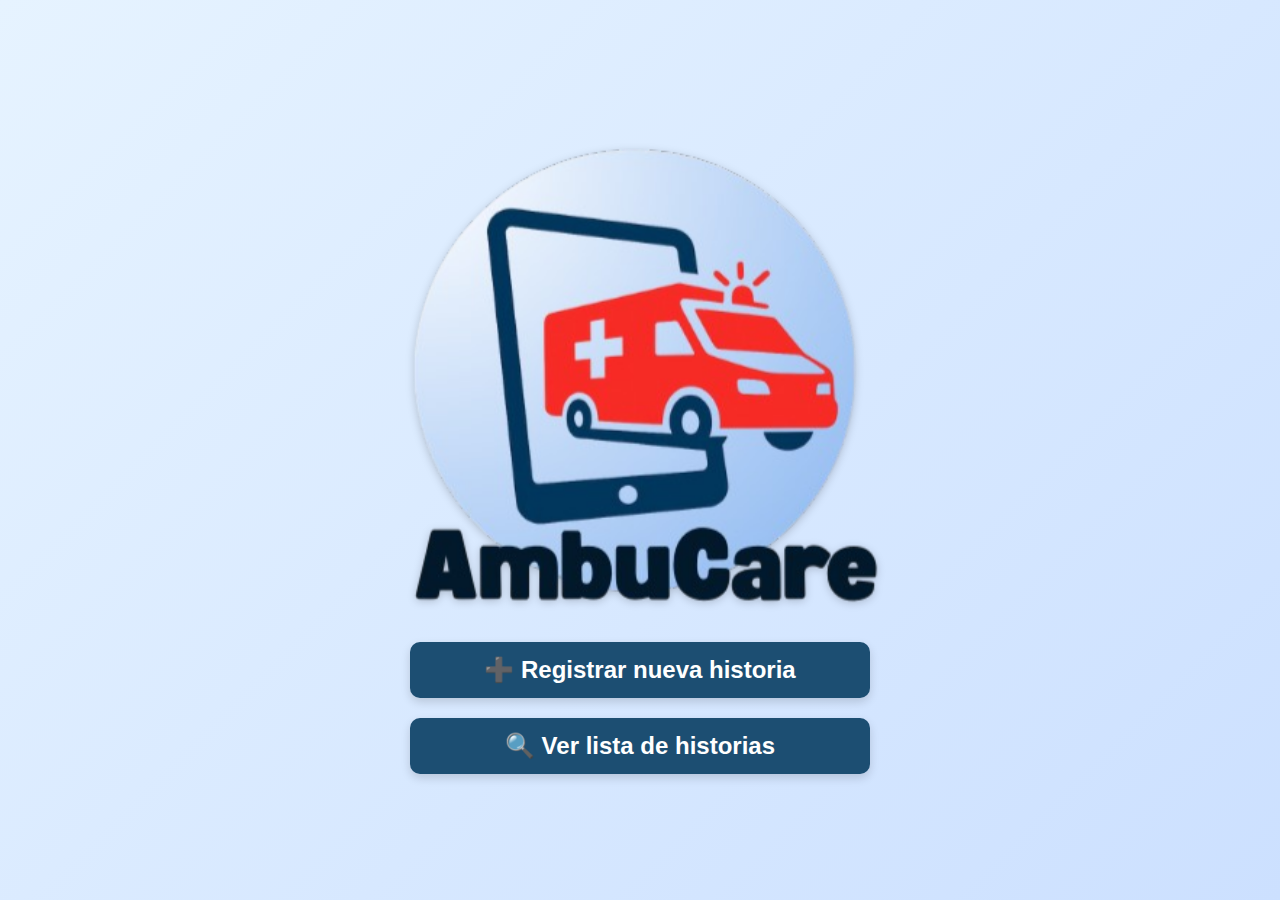
<file: index.html>
<!DOCTYPE html>
<html lang="es">
<head>
  <meta charset="UTF-8">
  <meta name="viewport" content="width=device-width, initial-scale=1.0">
  <title>AmbuCare | Inicio</title>
  <link rel="stylesheet" href="css/styles.css">
</head>
<body class="inicio-body">
  <main class="inicio-container">
    <img src="img/logo.png" alt="Logo AmbuCare" class="inicio-logo">
    

    <div class="inicio-botones">
      <button id="btnRegistrarHistoria">➕ Registrar nueva historia</button>
      <div id="mensaje-flotante"></div>
      <!-- Modal sencillo -->
<div id="opcionesModal" class="modal">
  <div class="modal-content">
    <h2>¿Cómo deseas registrar la historia?</h2>
    <button id="manualBtn">Registro Manual</button>
    <button id="iaBtn">Registro con IA</button>
    <button id="cerrarModal">Cancelar</button>
  </div>
</div>
      <button onclick="window.location.href='lista.html'">🔍 Ver lista de historias</button>
    </div>
  </main>
  <script src="js/index.js" type="module"></script>
</body>
</html>
</file>
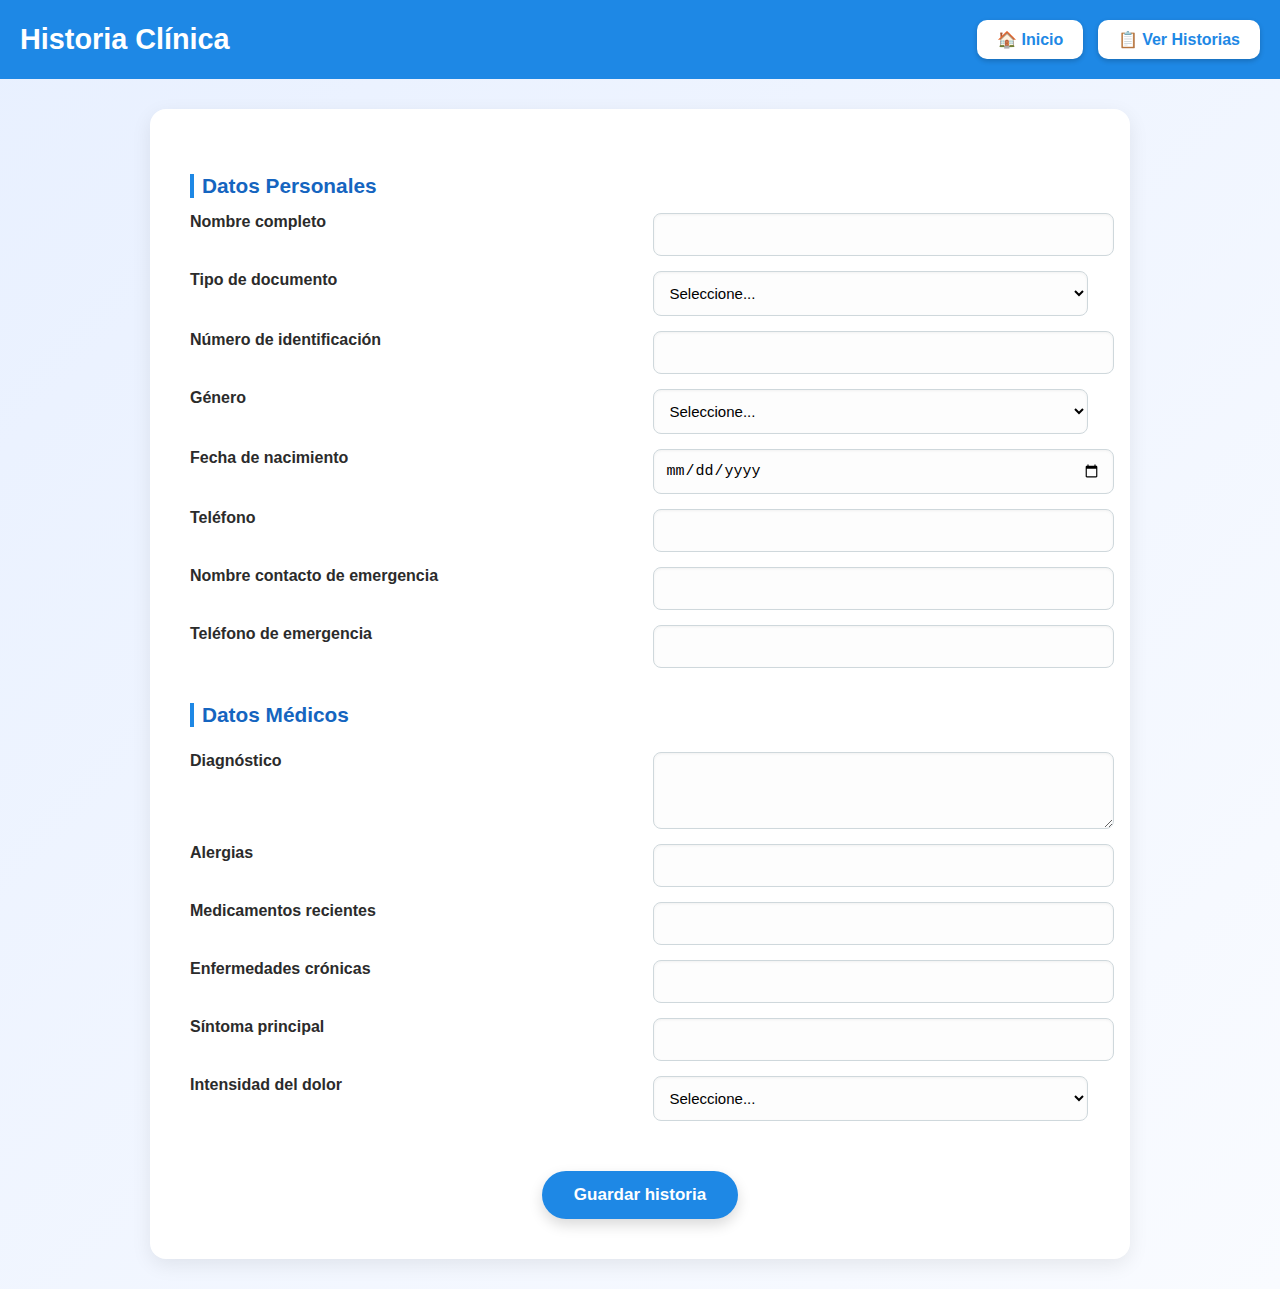
<file: historia.html>
<!DOCTYPE html>
<html lang="es">
<head>
  <meta charset="UTF-8">
  <meta name="viewport" content="width=device-width, initial-scale=1.0">
  <title>Historia Clínica</title>
  <link rel="stylesheet" href="css/styles.css">
  
</head>
<body class="historia-body">
  <header class="historia-header">
    <h1>Historia Clínica</h1>
    <nav>
      <button onclick="window.location.href='index.html'">🏠 Inicio</button>
      <button onclick="window.location.href='lista.html'">📋 Ver Historias</button>
    </nav>
  </header>

  <main class="historia-main">
    <section class="form-section">
      <h2>Datos Personales</h2>
      <form id="form-historia">
        <div class="form-grid">

  <label>Nombre completo</label>
  <input type="text" id="nombre" name="nombre">

  <label>Tipo de documento</label>
  <select id="tipoDoc" name="tipoDoc" required>
    <option value="">Seleccione...</option>
    <option value="CC">Cédula de ciudadanía (CC)</option>
    <option value="TI">Tarjeta de identidad (TI)</option>
    <option value="CE">Cédula de extranjería (CE)</option>
    <option value="PAS">Pasaporte</option>
  </select>

  <label>Número de identificación</label>
  <input type="text" id="documento" name="documento">

  <label>Género</label>
  <select id="genero" name="genero" required>
    <option value="">Seleccione...</option>
    <option value="Masculino">Masculino</option>
    <option value="Femenino">Femenino</option>
    <option value="Otro">Otro</option>
  </select>

  <label>Fecha de nacimiento</label>
  <input type="date" id="nacimiento" name="nacimiento">

  <label>Teléfono</label>
  <input type="tel" id="telefono" name="telefono">

  <label>Nombre contacto de emergencia</label>
  <input type="text" id="emergencia" name="emergencia">

  <label>Teléfono de emergencia</label>
  <input type="tel" id="telEmergencia" name="telEmergencia">
</div>

<h2>Datos Médicos</h2>
<div class="form-grid">
  <label>Diagnóstico</label>
  <textarea rows="3" id="diagnostico" name="diagnostico"></textarea>

  <label>Alergias</label>
  <input type="text" id="alergias" name="alergias">

  <label>Medicamentos recientes</label>
  <input type="text" id="medicamentos" name="medicamentos">

  <label>Enfermedades crónicas</label>
  <input type="text" id="cronicas" name="cronicas">

  <label>Síntoma principal</label>
  <input type="text" id="sintoma" name="sintoma">

  <label>Intensidad del dolor</label>
  <select id="intensidad" name="intensidad" required>
    <option value="">Seleccione...</option>
    <option value="1">1 - Muy leve</option>
    <option value="2">2</option>
    <option value="3">3</option>
    <option value="4">4</option>
    <option value="5">5 - Moderado</option>
    <option value="6">6</option>
    <option value="7">7</option>
    <option value="8">8</option>
    <option value="9">9</option>
    <option value="10">10 - Muy intenso</option>
  </select>
</div>

        <button type="submit" class="guardar-btn" id="guardarHistoria">Guardar historia</button>
      </form>
    </section>
  </main>
  
  <!-- Contenedor de notificaciones -->
  <div id="notificacion" class="notificacion"></div>

  <!-- JS principal -->
  <script type="module" src="js/supabaseClient.js"></script>
  <script type="module" src="js/historia.js"></script>
</body>
</html>
</file>
<file: css/styles.css>
body {
  font-family: Arial, sans-serif;
  background-color: #e9f3fa;
  margin: 0;
  padding: 0;
}

.header {
  background-color: #1c4e72;
  color: white;
  padding: 10px;
  display: flex;
  align-items: center;
  gap: 10px;
}

.logo {
  width: 50px;
  height: auto;
}

h1 {
  font-size: 1.5rem;
}

.main-menu {
  display: flex;
  flex-direction: column;
  align-items: center;
  margin-top: 100px;
  gap: 20px;
}

button {
  background-color: #1c4e72;
  color: white;
  border: none;
  padding: 12px 24px;
  font-size: 1rem;
  cursor: pointer;
  border-radius: 8px;
}

button:hover {
  background-color: #2e709d;
}

.form-container {
  background: white;
  margin: 40px auto;
  padding: 20px;
  border-radius: 12px;
  max-width: 600px;
  box-shadow: 0 2px 6px rgba(0,0,0,0.2);
}

form {
  display: flex;
  flex-direction: column;
  gap: 10px;
}



input, textarea {
  padding: 8px;
  border: 1px solid #ccc;
  border-radius: 6px;
}

.save-btn {
  background-color: #009879;
}

.save-btn:hover {
  background-color: #00b28c;
}

.table-container {
  margin: 40px auto;
  max-width: 800px;
  background: white;
  padding: 20px;
  border-radius: 12px;
  box-shadow: 0 2px 6px rgba(0,0,0,0.2);
}

table {
  width: 100%;
  border-collapse: collapse;
}

th, td {
  border: 1px solid #ddd;
  padding: 8px;
  text-align: left;
}

th {
  background-color: #1c4e72;
  color: white;
}
/* ===== PANTALLA DE INICIO ===== */
.inicio-body {
  height: 100vh;
  margin: 0;
  display: flex;
  justify-content: center;
  align-items: center;
  background: linear-gradient(135deg, #e6f3ff, #cce0ff);
  font-family: 'Segoe UI', Tahoma, sans-serif;
}

.inicio-container {
  text-align: center;
}

.inicio-logo {
  width: 500px;
  height: auto;
  margin-bottom: 10px;
  filter: drop-shadow(0px 2px 4px rgba(0, 0, 0, 0.2));
}


.inicio-botones {
  display: flex;
  flex-direction: column;
  gap: 20px;
  align-items: center;
}

.inicio-botones button {
  background-color: #1c4e72;
  color: white;
  border: none;
  padding: 14px 28px;
  font-size: 1.5rem;
  font-weight: bold;
  cursor: pointer;
  border-radius: 10px;
  width: 460px;
  box-shadow: 0 4px 10px rgba(0, 0, 0, 0.15);
  transition: background-color 0.2s ease-in-out;
}

.inicio-botones button:hover {
  background-color: #2e709d;
}

/* ======= HISTORIA ======= */

.historia-body {
  font-family: 'Poppins', sans-serif;
  background: linear-gradient(135deg, #e8f0ff, #f9fbff);
  margin: 0;
  padding: 0;
  color: #2b2b2b;
}

/* Header */
.historia-header {
  background-color: #1e88e5;
  color: white;
  padding: 20px;
  display: flex;
  justify-content: space-between;
  align-items: center;
}

.historia-header h1 {
  font-size: 1.8em;
  margin: 0;
}

.historia-header nav button {
  background-color: white;
  color: #1e88e5;
  border: none;
  padding: 10px 20px;
  margin-left: 10px;
  border-radius: 10px;
  cursor: pointer;
  font-weight: bold;
  box-shadow: 0 2px 5px rgba(0,0,0,0.2);
  transition: all 0.2s ease;
}

.historia-header nav button:hover {
  background-color: #e3f2fd;
  transform: translateY(-2px);
}

/* Main */
.historia-main {
  max-width: 900px;
  margin: 30px auto;
  background-color: #fff;
  padding: 40px;
  border-radius: 16px;
  box-shadow: 0 6px 20px rgba(0,0,0,0.08);
}


/* Section titles */
.form-section h2 {
  color: #1565c0;
  font-size: 1.3rem;
  font-weight: 700;
  border-left: 4px solid #1e88e5;
  padding-left: 8px;
  margin: 25px 0 15px;
}


/* Form grid */
.form-grid {
  display: grid;
  grid-template-columns: 1fr 1fr;
  gap: 15px 25px;
}

.form-grid label {
  font-weight: 600;
}

.form-grid input,
.form-grid textarea,
.form-grid select {
  width: 99.5%;
  padding: 12px;
  border: 1px solid #cfd8dc;
  border-radius: 8px;
  font-size: 15px;
  background-color: #fdfdfd;
  transition: all 0.2s ease;
  box-shadow: inset 0 1px 3px rgba(0,0,0,0.05);
}

.form-grid input:focus,
.form-grid textarea:focus,
.form-grid select:focus {
  border-color: #1e88e5;
  outline: none;
  background-color: #fff;
  box-shadow: 0 0 0 3px rgba(30,136,229,0.15);
}





/* Botón guardar */
.guardar-btn {
  background-color: #1e88e5;
  color: #fff;
  border: none;
  padding: 14px 32px;
  border-radius: 50px;
  font-size: 17px;
  cursor: pointer;
  display: block;
  margin: 40px auto 0;
  font-weight: 600;
  box-shadow: 0 6px 14px rgba(0,0,0,0.15);
  transition: background-color 0.2s ease, transform 0.2s ease;
}
.guardar-btn:hover {
  background-color: #1565c0;
  transform: scale(1.05);
}

/* ===== Lista de Historias - estilos añadidos ===== */
.lista-container {
  max-width: 900px;
  margin: 50px auto;
  padding: 20px;
  text-align: center;
  font-family: 'Segoe UI', Tahoma, Geneva, Verdana, sans-serif;
}

.lista-container h1 {
  margin-bottom: 30px;
  color: #1e40af;
}

.historias-grid {
  display: grid;
  grid-template-columns: repeat(auto-fill, minmax(260px, 1fr));
  gap: 20px;
}

.historia-item {
  background: #fff;
  padding: 20px;
  border-radius: 12px;
  border-left: 5px solid #1e88e5; /* línea azul lateral */
  box-shadow: 0 2px 8px rgba(0,0,0,0.08);
  text-align: left;
  transition: transform 0.2s ease, box-shadow 0.2s ease;
}
.historia-item:hover {
  transform: translateY(-4px);
  box-shadow: 0 4px 12px rgba(0,0,0,0.12);
}


.historia-item h3 {
  margin: 0 0 8px;
  font-size: 1.2rem;
  font-weight: 700;
  color: #1e40af;
}


.btn-volver {
  position: fixed;
  bottom: 20px;
  right: 20px;
  background-color: #3b82f6;
  color: white;
  border: none;
  border-radius: 50px;
  padding: 12px 20px;
  font-size: 16px;
  cursor: pointer;
  box-shadow: 0 4px 10px rgba(0,0,0,0.2);
  transition: background-color 0.2s, transform 0.2s;
}

.btn-volver:hover {
  background-color: #2563eb;
  transform: scale(1.05);
}

.card-sub {
  font-size: 0.85rem;
  color: #666;
  margin-top: 6px;
}


/* ===== Notificaciones flotantes ===== */

#mensaje-flotante {
  position: fixed;
  top: 20px;
  right: 20px;
  padding: 12px 20px;
  border-radius: 8px;
  font-weight: bold;
  display: none;
  z-index: 9999;
  color: white;
}

#mensaje-flotante.exito {
  background-color: #4caf50;
}

#mensaje-flotante.error {
  background-color: #f44336;
}

.modal {
  display: none; /* por defecto oculto */
  position: fixed;
  top: 0;
  left: 0;
  width: 100%;
  height: 100%;
  background-color: rgba(0,0,0,0.5);
  justify-content: center;
  align-items: center;
  z-index: 1000;
}

.modal-content {
  background-color: #fff;
  padding: 20px 30px;
  border-radius: 10px;
  text-align: center;
  min-width: 300px;
}

.modal-content button {
  margin: 10px;
  padding: 10px 20px;
  border-radius: 6px;
  cursor: pointer;
}

.modal-detalle {
  display: none;
  position: fixed;
  top: 0;
  left: 0;
  width: 100%;
  height: 100%;
  background: rgba(0,0,0,0.5);
  justify-content: center;
  align-items: center;
  z-index: 999;
}

.modal-contenido {
  background: white;
  padding: 20px;
  width: 90%;
  max-width: 450px;
  border-radius: 12px;
  box-shadow: 0 4px 15px rgba(0,0,0,0.3);
  animation: fadeIn 0.3s ease-in-out;
}

.cerrar-detalle {
  float: right;
  cursor: pointer;
  font-size: 20px;
  color: #333;
}

.btn-detalle {
  background-color: #1e88e5;
  color: #fff;
  border: none;
  padding: 10px 16px;
  border-radius: 20px;
  cursor: pointer;
  margin-top: 12px;
  font-weight: 600;
  font-size: 0.9rem;
  transition: background-color 0.2s ease, transform 0.2s ease;
}
.btn-detalle:hover {
  background-color: #1565c0;
  transform: scale(1.05);
}



.buscador {
  width: 100%;
  margin-bottom: 15px;
  padding: 10px;
  border-radius: 8px;
  border: 1px solid #bbb;
}

.pdf-header {
  display: flex;
  align-items: center;
  gap: 20px;
  margin-bottom: 20px;
}
.pdf-logo {
  width: 80px;
  height: auto;
}
.pdf-title h1 {
  margin: 0;
  font-size: 1.5rem;
  color: #1e88e5;
}
.pdf-fecha {
  font-size: 0.9rem;
  color: #555;
}

@page {
  size: A4;
  margin: 20mm;
}


/* Corrección para impresión */
@media print {
  body * { visibility: hidden; }
  #fichaModal, #fichaModal * { visibility: visible; }
  #fichaModal {
    position: absolute;
    inset: 0;
    width: auto;
    max-width: none;
    box-shadow: none;
    border-radius: 0;
    padding: 20px;
  }
  .cerrar-btn, .ficha-footer { display: none !important; }
}


/* ===== Ficha modal (detalle) ===== */
.ficha-modal { padding: 0; }
.ficha-header, .ficha-footer { display: flex; align-items: center; justify-content: space-between; padding: 14px 18px; border-bottom: 1px solid #eee; }
.ficha-footer { border-top: 1px solid #eee; border-bottom: none; }
.ficha-header h2 { margin: 0; font-size: 1.2rem; color: #1e3a8a; }
.ficha-section { padding: 14px 18px; }
.ficha-section h3 { margin: 0 0 10px; font-size: 1rem; color: #1e3a8a; }
.ficha-grid { display: grid; grid-template-columns: 1fr; gap: 8px; }
.ficha-item { display: flex; gap: 8px; }
.ficha-label { color: #555; font-weight: 600; min-width: 140px; }
.ficha-value { color: #222; word-break: break-word; }

/* Ensanchar el modal un poco en desktop para mejor lectura */
@media (min-width: 600px) {
  .modal-contenido.ficha-modal { max-width: 680px; }
  .ficha-grid { grid-template-columns: 1fr 1fr; }
}

/* ===== Impresión sólo del modal ===== */
@media print {
  body * { visibility: hidden; }
  #fichaModal, #fichaModal * { visibility: visible; }
  #fichaModal { position: absolute; inset: 0; width: auto; max-width: none; box-shadow: none; border-radius: 0; }
  .cerrar-btn, .ficha-footer { display: none !important; }
}
</file>
